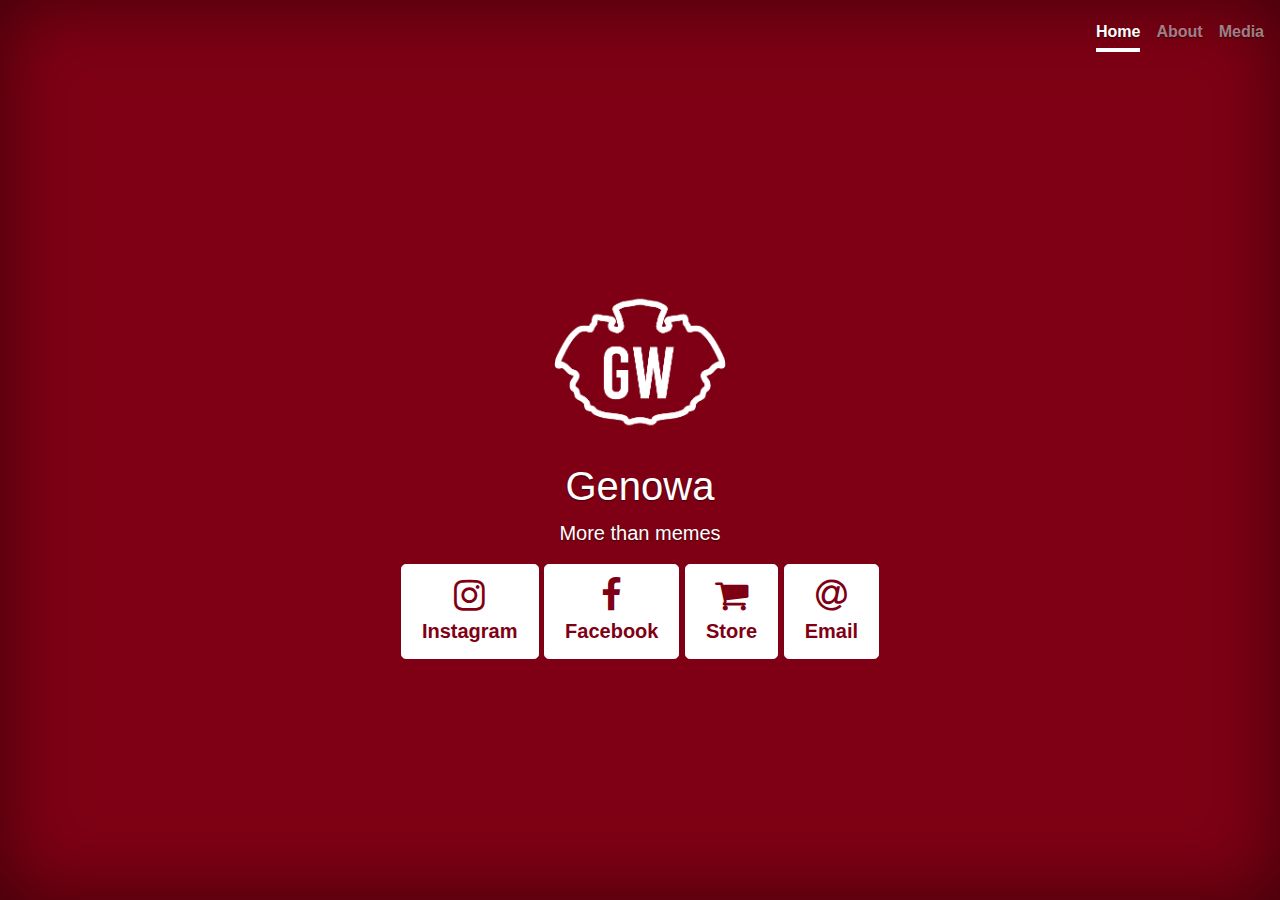
<file: index.html>
<!doctype html>
<html lang="en">
  <head>
    <meta charset="utf-8">
    <meta name="viewport" content="width=device-width, initial-scale=1, shrink-to-fit=no">
    <meta name="description" content="">
    <meta name="author" content="">
    <meta name="generator" content="">
    <title>Genowa - More than memes</title>

    <link rel="canonical" href="https://www.genowa.it">

    <!-- Bootstrap core CSS -->
<link href="https://stackpath.bootstrapcdn.com/bootstrap/4.4.1/css/bootstrap.min.css" rel="stylesheet" >
<link href="https://stackpath.bootstrapcdn.com/font-awesome/4.7.0/css/font-awesome.min.css" rel="stylesheet" >
    <!-- Favicons -->
<!--link rel="apple-touch-icon" href="/docs/4.4/assets/img/favicons/apple-touch-icon.png" sizes="180x180">
<link rel="icon" href="/docs/4.4/assets/img/favicons/favicon-32x32.png" sizes="32x32" type="image/png">
<link rel="icon" href="/docs/4.4/assets/img/favicons/favicon-16x16.png" sizes="16x16" type="image/png">
<link rel="manifest" href="/docs/4.4/assets/img/favicons/manifest.json">
<link rel="mask-icon" href="/docs/4.4/assets/img/favicons/safari-pinned-tab.svg" color="#563d7c">
<link rel="icon" href="/docs/4.4/assets/img/favicons/favicon.ico">
<meta name="msapplication-config" content="/docs/4.4/assets/img/favicons/browserconfig.xml">
<meta name="theme-color" content="#563d7c"-->


    <style>
      .bd-placeholder-img {
        font-size: 1.125rem;
        text-anchor: middle;
        -webkit-user-select: none;
        -moz-user-select: none;
        -ms-user-select: none;
        user-select: none;
      }

      @media (min-width: 768px) {
        .bd-placeholder-img-lg {
          font-size: 3.5rem;
        }
      }
    </style>
    <!-- Custom styles for this template -->
    <link href="cover.css" rel="stylesheet">
  </head>
  <body class="text-center">
    <div class="cover-container d-flex w-100 h-100 p-3 mx-auto flex-column">
  <header class="masthead mb-auto">
    <div class="inner">
      <h3 class="masthead-brand"></h3>
      <nav class="nav nav-masthead justify-content-center">
        <a class="nav-link active" href="index.html">Home</a>
        <a class="nav-link" href="about.html">About</a>
        <a class="nav-link" href="media.html">Media</a>
      </nav>
    </div>
  </header>

  <main role="main" class="inner cover">
    <img src="logo.png" style="width:200px;height:200px;"/>
    <h1 class="cover-heading">Genowa</h1>
    <p class="lead">More than memes</p>
    <p class="lead">
      <a href="https://www.instagram.com/genowave/" class="btn btn-lg btn-secondary"><i class="fa fa-instagram" style="font-size:36px"></i><br/>Instagram</a>
      <a href="https://www.facebook.com/genowa/" class="btn btn-lg btn-secondary"><i class="fa fa-facebook" style="font-size:36px"></i><br/>Facebook</a>
      <a href="https://store.genowa.it/" class="btn btn-lg btn-secondary"><i class="fa fa-shopping-cart" style="font-size:36px"></i><br/>Store</a>
      <a href="mailto:info@genowa@@it" onmouseover="this.href=this.href.replace('@@','.')" class="btn btn-lg btn-secondary"><i class="fa fa-at" style="font-size:36px"></i><br/>Email</a>
    </p>
  </main>

  <footer class="mastfoot mt-auto">
    <div class="inner">
      <!--p>Cover template for <a href="https://getbootstrap.com/">Bootstrap</a>, by <a href="https://twitter.com/mdo">@mdo</a>.</p-->
    </div>
  </footer>
</div>
</body>
</html>
</file>
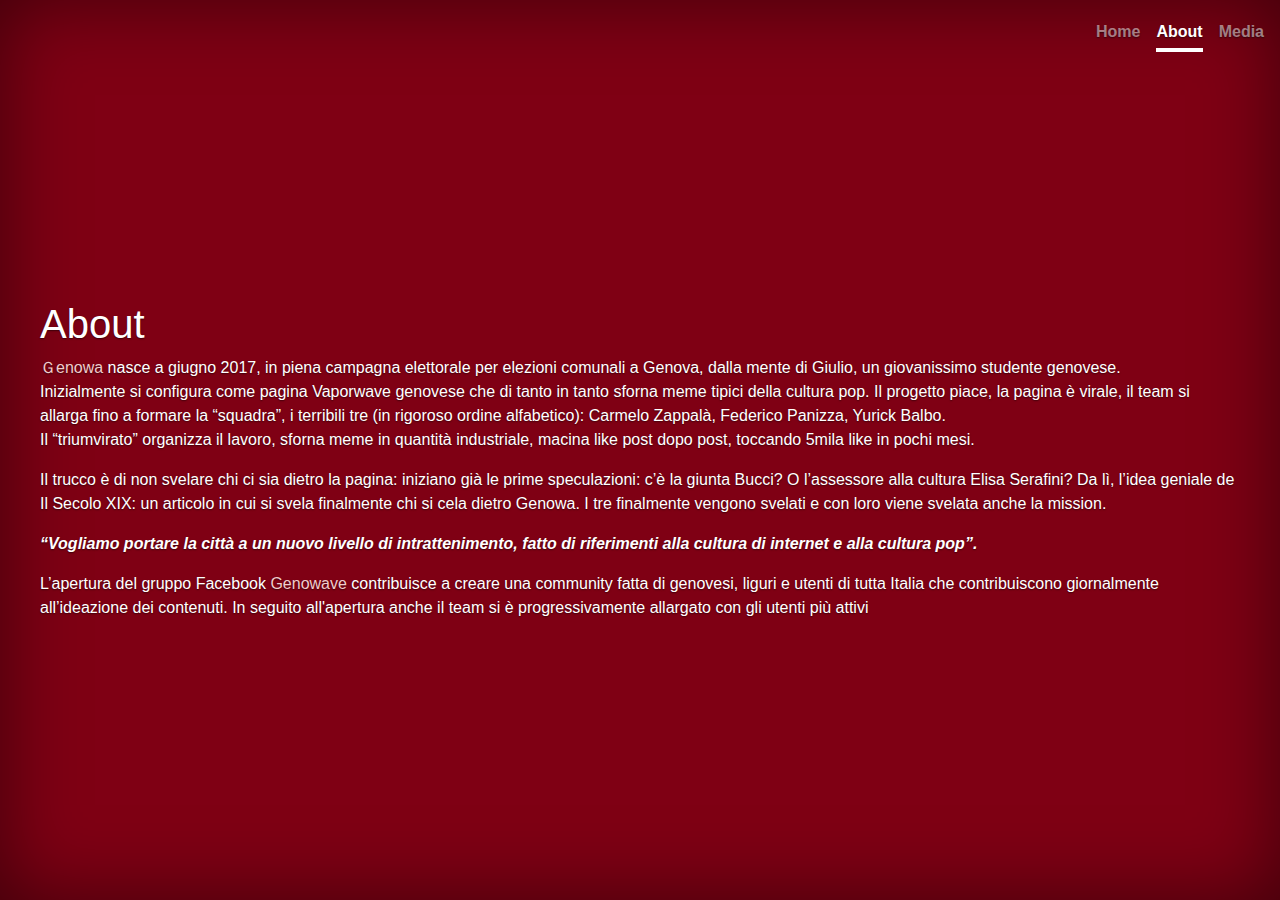
<file: about.html>
<!doctype html>
<html lang="en">
  <head>
    <meta charset="utf-8">
    <meta name="viewport" content="width=device-width, initial-scale=1, shrink-to-fit=no">
    <meta name="description" content="">
    <meta name="author" content="">
    <meta name="generator" content="">
    <title>Genowa - More than memes</title>

    <link rel="canonical" href="https://www.genowa.it">

    <!-- Bootstrap core CSS -->
<link href="https://stackpath.bootstrapcdn.com/bootstrap/4.4.1/css/bootstrap.min.css" rel="stylesheet" >
<link href="https://stackpath.bootstrapcdn.com/font-awesome/4.7.0/css/font-awesome.min.css" rel="stylesheet" >
    <!-- Favicons -->
<!--link rel="apple-touch-icon" href="/docs/4.4/assets/img/favicons/apple-touch-icon.png" sizes="180x180">
<link rel="icon" href="/docs/4.4/assets/img/favicons/favicon-32x32.png" sizes="32x32" type="image/png">
<link rel="icon" href="/docs/4.4/assets/img/favicons/favicon-16x16.png" sizes="16x16" type="image/png">
<link rel="manifest" href="/docs/4.4/assets/img/favicons/manifest.json">
<link rel="mask-icon" href="/docs/4.4/assets/img/favicons/safari-pinned-tab.svg" color="#563d7c">
<link rel="icon" href="/docs/4.4/assets/img/favicons/favicon.ico">
<meta name="msapplication-config" content="/docs/4.4/assets/img/favicons/browserconfig.xml">
<meta name="theme-color" content="#563d7c"-->


    <style>
      .bd-placeholder-img {
        font-size: 1.125rem;
        text-anchor: middle;
        -webkit-user-select: none;
        -moz-user-select: none;
        -ms-user-select: none;
        user-select: none;
      }

      @media (min-width: 768px) {
        .bd-placeholder-img-lg {
          font-size: 3.5rem;
        }
      }
    </style>
    <!-- Custom styles for this template -->
    <link href="cover.css" rel="stylesheet">
  </head>
  <body class="">
    <div class="cover-container d-flex w-100 h-100 p-3 mx-auto flex-column">
  <header class="masthead mb-auto">
    <div class="inner">
      <h3 class="masthead-brand"></h3>
      <nav class="nav nav-masthead justify-content-center">
        <a class="nav-link" href="index.html">Home</a>
        <a class="nav-link active" href="about.html">About</a>
        <a class="nav-link" href="media.html">Media</a>
      </nav>
    </div>
  </header>

  <main role="main" class="inner cover">
      <h1>About</h1>
    <p><a href="https://www.facebook.com/genowa/">Ｇenowa</a>&nbsp;nasce a giugno 2017, in piena campagna elettorale per elezioni comunali a Genova, 
        dalla mente di Giulio, un giovanissimo studente genovese.<br/>
        Inizialmente si configura come pagina Vaporwave genovese che di tanto in tanto sforna meme tipici della cultura pop.
        Il progetto piace, la pagina è virale, il team si allarga fino a formare la “squadra”, 
        i terribili tre (in rigoroso ordine alfabetico): Carmelo Zappalà, Federico Panizza, Yurick Balbo.<br/>
        Il “triumvirato” organizza il lavoro, sforna meme in quantità industriale, macina like post dopo post, toccando 5mila like in pochi mesi.<br/>
        <p>Il trucco è di non svelare chi ci sia dietro la pagina: iniziano già le prime speculazioni: c’è la giunta Bucci? 
            O l’assessore alla cultura Elisa Serafini? 
            Da lì, l’idea geniale de Il Secolo XIX: un articolo in cui si svela finalmente chi si cela dietro Genowa.
            I tre finalmente vengono svelati e con loro viene svelata anche la mission.</p>
        <p><em><strong>“Vogliamo portare la città a un nuovo livello di intrattenimento, fatto di riferimenti alla cultura di internet e alla cultura pop”.</strong></em></p>
        <p>L’apertura del gruppo Facebook <a href="https://www.facebook.com/groups/131893454107804/?ref=group_header">Genowave</a>
            contribuisce a creare una community fatta di genovesi, liguri e utenti di tutta Italia che contribuiscono giornalmente 
            all’ideazione dei contenuti. In seguito all'apertura anche il team si è progressivamente allargato con gli utenti più attivi</p>
  </main>

  <footer class="mastfoot mt-auto">
    <div class="inner">
      <!--p>Cover template for <a href="https://getbootstrap.com/">Bootstrap</a>, by <a href="https://twitter.com/mdo">@mdo</a>.</p-->
    </div>
  </footer>
</div>
</body>
</html>
</file>
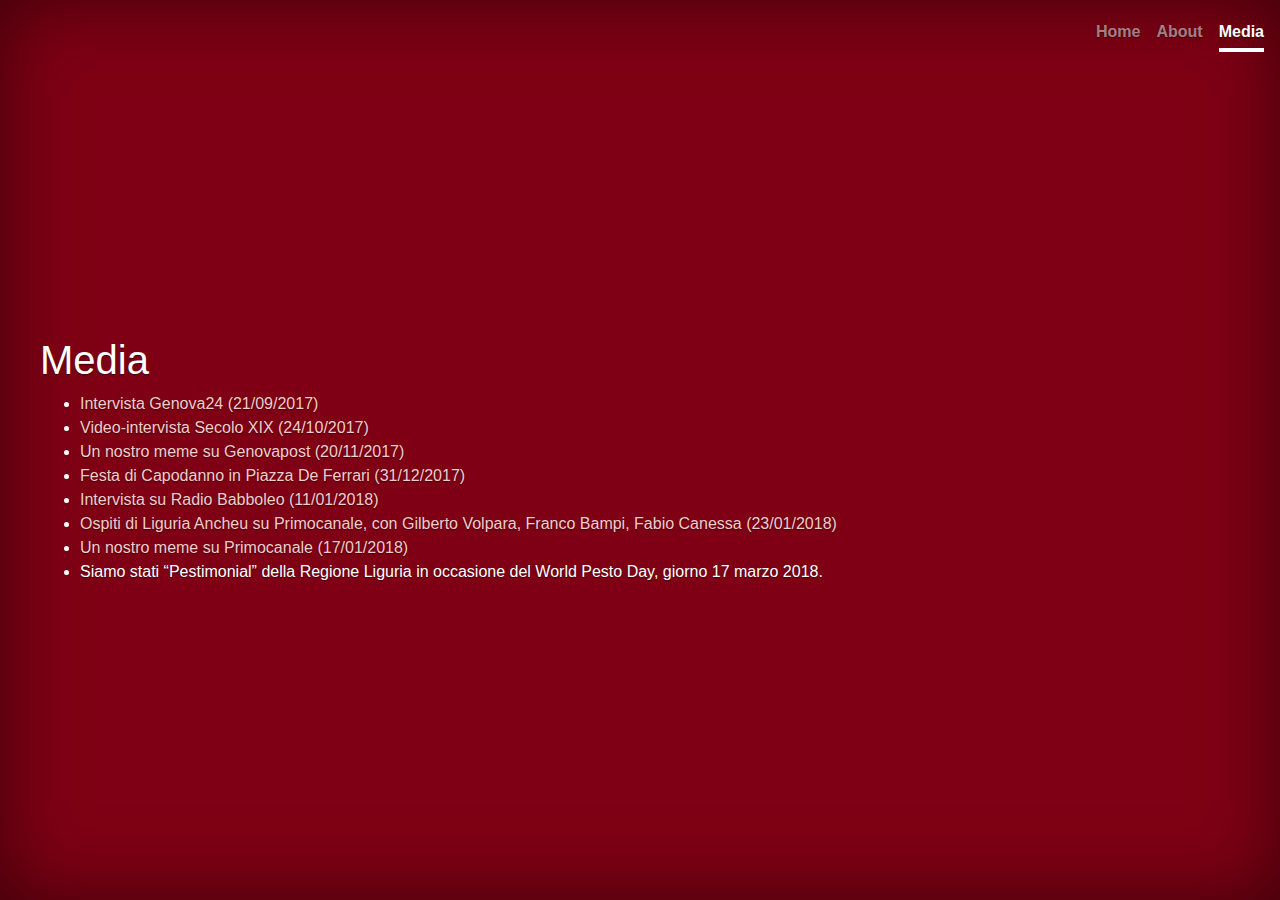
<file: media.html>
<!doctype html>
<html lang="en">
  <head>
    <meta charset="utf-8">
    <meta name="viewport" content="width=device-width, initial-scale=1, shrink-to-fit=no">
    <meta name="description" content="">
    <meta name="author" content="">
    <meta name="generator" content="">
    <title>Genowa - More than memes</title>

    <link rel="canonical" href="https://www.genowa.it">

    <!-- Bootstrap core CSS -->
<link href="https://stackpath.bootstrapcdn.com/bootstrap/4.4.1/css/bootstrap.min.css" rel="stylesheet" >
<link href="https://stackpath.bootstrapcdn.com/font-awesome/4.7.0/css/font-awesome.min.css" rel="stylesheet" >
    <!-- Favicons -->
<!--link rel="apple-touch-icon" href="/docs/4.4/assets/img/favicons/apple-touch-icon.png" sizes="180x180">
<link rel="icon" href="/docs/4.4/assets/img/favicons/favicon-32x32.png" sizes="32x32" type="image/png">
<link rel="icon" href="/docs/4.4/assets/img/favicons/favicon-16x16.png" sizes="16x16" type="image/png">
<link rel="manifest" href="/docs/4.4/assets/img/favicons/manifest.json">
<link rel="mask-icon" href="/docs/4.4/assets/img/favicons/safari-pinned-tab.svg" color="#563d7c">
<link rel="icon" href="/docs/4.4/assets/img/favicons/favicon.ico">
<meta name="msapplication-config" content="/docs/4.4/assets/img/favicons/browserconfig.xml">
<meta name="theme-color" content="#563d7c"-->


    <style>
      .bd-placeholder-img {
        font-size: 1.125rem;
        text-anchor: middle;
        -webkit-user-select: none;
        -moz-user-select: none;
        -ms-user-select: none;
        user-select: none;
      }

      @media (min-width: 768px) {
        .bd-placeholder-img-lg {
          font-size: 3.5rem;
        }
      }
    </style>
    <!-- Custom styles for this template -->
    <link href="cover.css" rel="stylesheet">
  </head>
  <body class="">
    <div class="cover-container d-flex w-100 h-100 p-3 mx-auto flex-column">
  <header class="masthead mb-auto">
    <div class="inner">
      <h3 class="masthead-brand"></h3>
      <nav class="nav nav-masthead justify-content-center">
        <a class="nav-link" href="index.html">Home</a>
        <a class="nav-link" href="about.html">About</a>
        <a class="nav-link active" href="media.html">Media</a>
      </nav>
    </div>
  </header>

  <main role="main" class="inner cover">
      <h1>Media</h1>
      <ul>
          <li>
            <a href="http://www.genova24.it/2017/09/genova-vista-g-n-w-intervista-agli-ideatori-della-pagina-facebook-piu-cool-del-momento-186312/">Intervista Genova24 (21/09/2017)</a>
          </li>
        <li>
          <a href="http://www.ilsecoloxix.it/p/genova/2017/10/24/AS8Do6HK-versione_ironia_ligure.shtml">Video-intervista Secolo XIX (24/10/2017)</a>
        </li>
        <li>
            <a href="http://www.genovapost.com/Genova/Cultura-e-Spettacolo/La-rotonda-ha-un-messaggio-per-i-125616.aspx">Un nostro meme su Genovapost (20/11/2017)</a>
        </li>
        <li>
          <a href="https://www.facebook.com/genowa/videos/1518946578214036/">Festa di Capodanno in Piazza De Ferrari (31/12/2017)</a>
        </li>
        <li>
          <a href="https://www.facebook.com/carmelo.zappala2/posts/10215063849178386">Intervista su Radio Babboleo (11/01/2018)</a>
        </li>
        <li>
            <a href="https://www.facebook.com/primocanale/videos/1781267278571010/">Ospiti di Liguria Ancheu su Primocanale, con Gilberto Volpara, Franco Bampi, Fabio Canessa (23/01/2018)</a>
        </li>
        <li>
          <a href="http://www.primocanale.it/notizie/il-carattere-che-manda-gli-iphone-in-crash-sui-maxi-schermi-di-primocanale--194984.html">Un nostro meme su Primocanale (17/01/2018)</a>
        </li>
        <li>
            Siamo stati “Pestimonial” della Regione Liguria in occasione del World Pesto Day, giorno 17 marzo 2018.
        </li>
      </ul>
  </main>
  <footer class="mastfoot mt-auto">
    <div class="inner">
      <!--p>Cover template for <a href="https://getbootstrap.com/">Bootstrap</a>, by <a href="https://twitter.com/mdo">@mdo</a>.</p-->
    </div>
  </footer>
</div>
</body>
</html>
</file>
<file: cover.css>
/*
 * Globals
 */

/* Links */
a,
a:focus,
a:hover {
  color: rgb(240, 204, 204);
}

/* Custom default button */
.btn-secondary,
.btn-secondary:hover,
.btn-secondary:focus {
  color: #7F0014;
  text-shadow: none; /* Prevent inheritance from `body` */
  background-color: #fff;
  border: .05rem solid #fff;
}


/*
 * Base structure
 */

html,
body {
  height: 100%;
  background-color: #7F0014;
}

body {
  display: -ms-flexbox;
  display: flex;
  color: #fff;
  text-shadow: 0 .05rem .1rem rgba(0, 0, 0, .5);
  box-shadow: inset 0 0 5rem rgba(0, 0, 0, .5);
}

.cover-container {
  max-width: 80em;
}


/*
 * Header
 */
.masthead {
  margin-bottom: 2rem;
}

.masthead-brand {
  margin-bottom: 0;
}

.nav-masthead .nav-link {
  padding: .25rem 0;
  font-weight: 700;
  color: rgba(255, 255, 255, .5);
  background-color: transparent;
  border-bottom: .25rem solid transparent;
}

.nav-masthead .nav-link:hover,
.nav-masthead .nav-link:focus {
  border-bottom-color: rgba(255, 255, 255, .25);
}

.nav-masthead .nav-link + .nav-link {
  margin-left: 1rem;
}

.nav-masthead .active {
  color: #fff;
  border-bottom-color: #fff;
}

@media (min-width: 48em) {
  .masthead-brand {
    float: left;
  }
  .nav-masthead {
    float: right;
  }
}


/*
 * Cover
 */
.cover {
  padding: 0 1.5rem;
}
.cover .btn-lg {
  padding: .75rem 1.25rem;
  font-weight: 700;
}


/*
 * Footer
 */
.mastfoot {
  color: rgba(255, 255, 255, .5);
}
</file>
